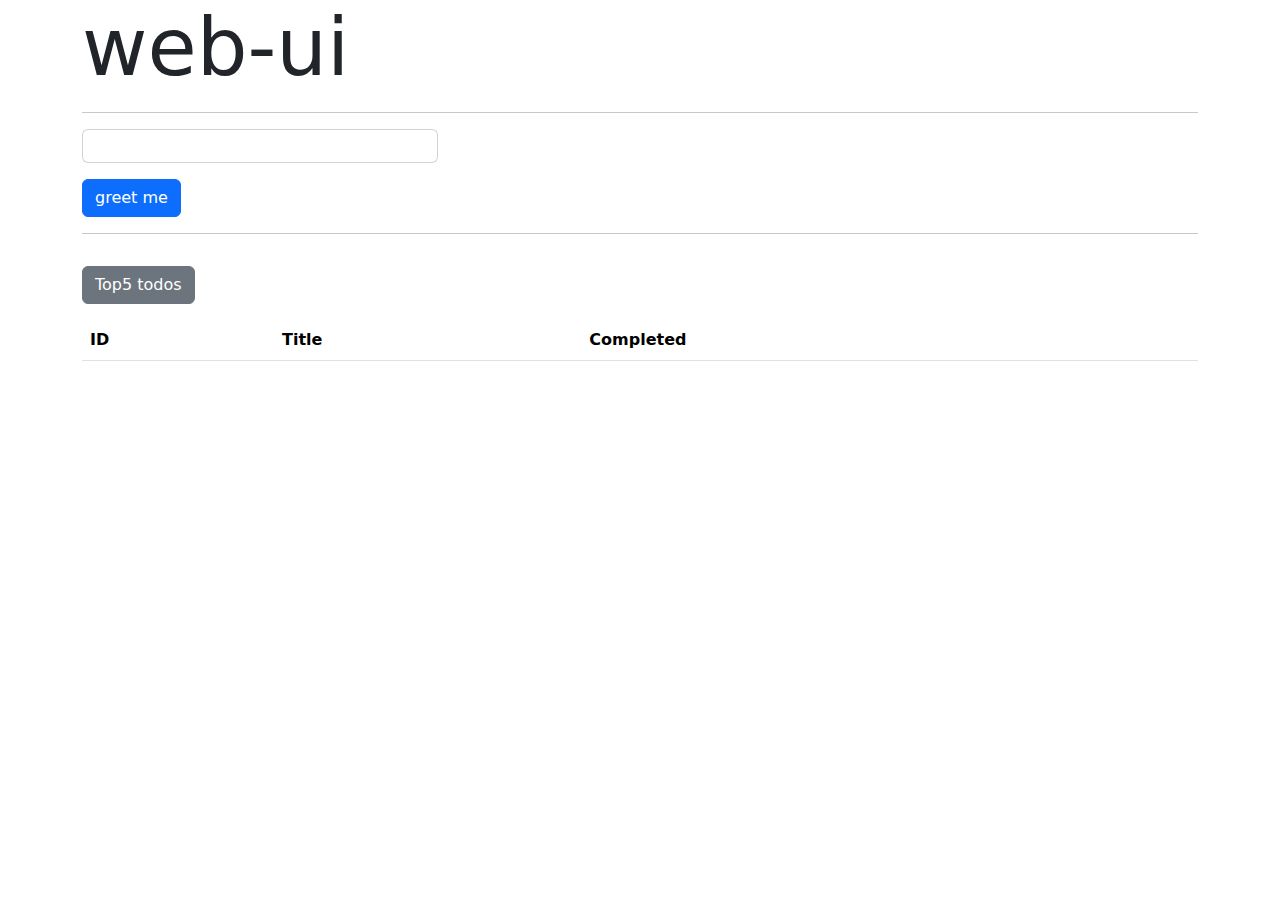
<file: web-ui/index.html>
<!DOCTYPE html>
<html lang="en">

<head>
    <meta charset="UTF-8">
    <meta name="viewport" content="width=device-width, initial-scale=1.0">
    <title>web-ui</title>
    <link rel="stylesheet" href="style.css">
    <link rel="stylesheet" href="	https://cdn.jsdelivr.net/npm/bootstrap@5.3.8/dist/css/bootstrap.min.css">
</head>

<body class="container">

    <h1 class="display-1">web-ui</h1>
    <hr />

    <div class="row">
        <div class="col-4">
            <div class="card">
                <div class="card-body">
                </div>
            </div>
            <button class="btn btn-primary mt-3">greet me</button>
        </div>
    </div>

    <hr />

    <button id="top5-todos-btn" class="btn btn-secondary mt-3">Top5 todos</button>
    <table class="table mt-3">
        <thead>
            <tr>
                <th>ID</th>
                <th>Title</th>
                <th>Completed</th>
            </tr>
        </thead>
        <tbody id="top5-todos-body">
        </tbody>
    </table>

    <script src="./index.js"></script>

</body>

</html>
</file>
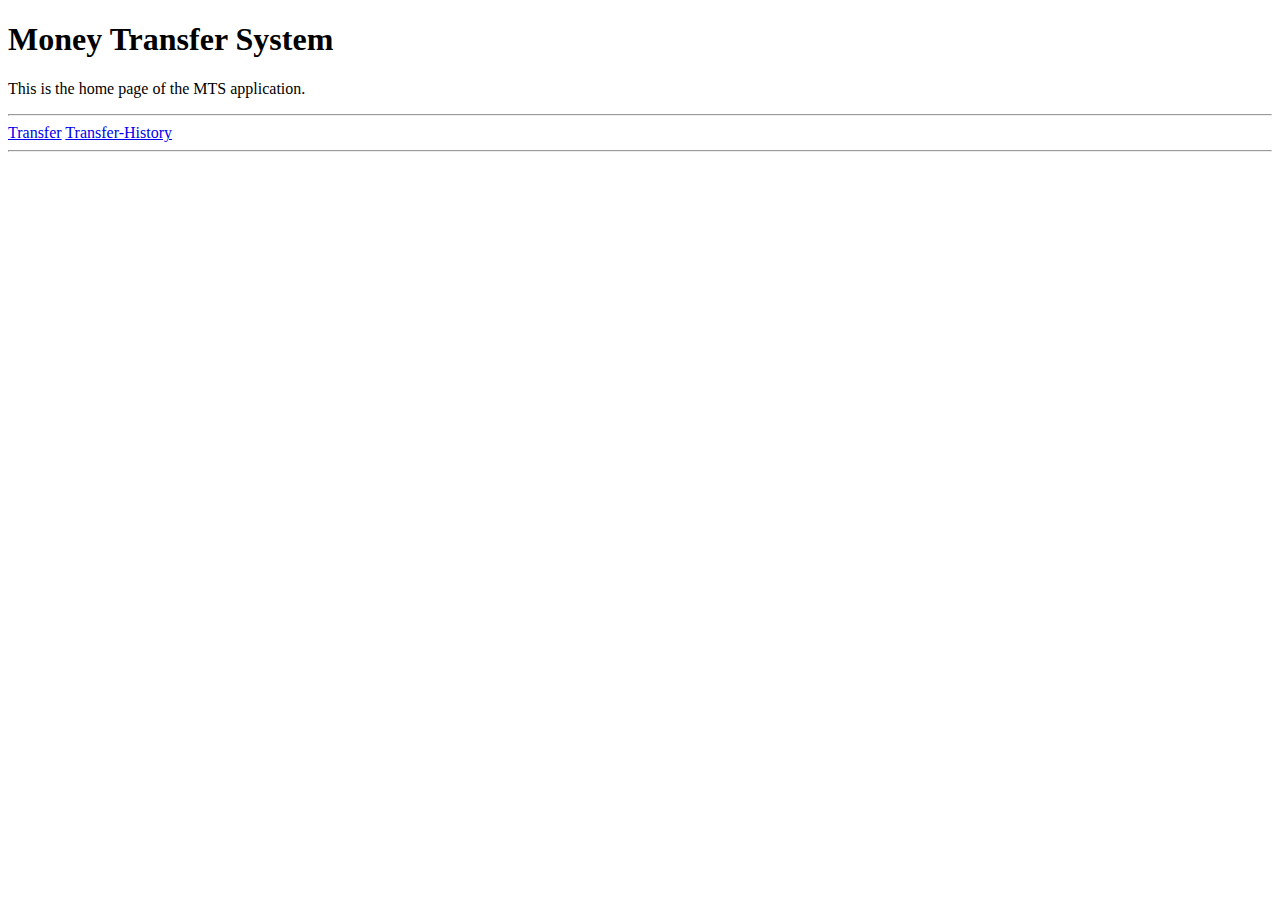
<file: play-with-spring/money-transfer-system-v4/target/classes/static/index.html>
<!doctype html>
<html lang="en">
<head>
    <meta charset="UTF-8">
    <meta name="viewport" content="width=device-width, initial-scale=1">
    <title>mts</title>
    <link href="https://cdn.jsdelivr.net/npm/bootstrap@5.3.8/dist/css/bootstrap.min.css" rel="stylesheet" integrity="sha384-sRIl4kxILFvY47J16cr9ZwB07vP4J8+LH7qKQnuqkuIAvNWLzeN8tE5YBujZqJLB" crossorigin="anonymous">
</head>
<body>

<div class="container">
    <h1 class="display-1">Money Transfer System</h1>
    <p>This is the home page of the MTS application.</p>
    <hr/>

    <nav class="nav">
        <a class="nav-link" href="/transfer">Transfer</a>
        <a class="nav-link" href="/transfer-history">Transfer-History</a>
    </nav>

    <hr/>

</div>

</body>
</html>
</file>
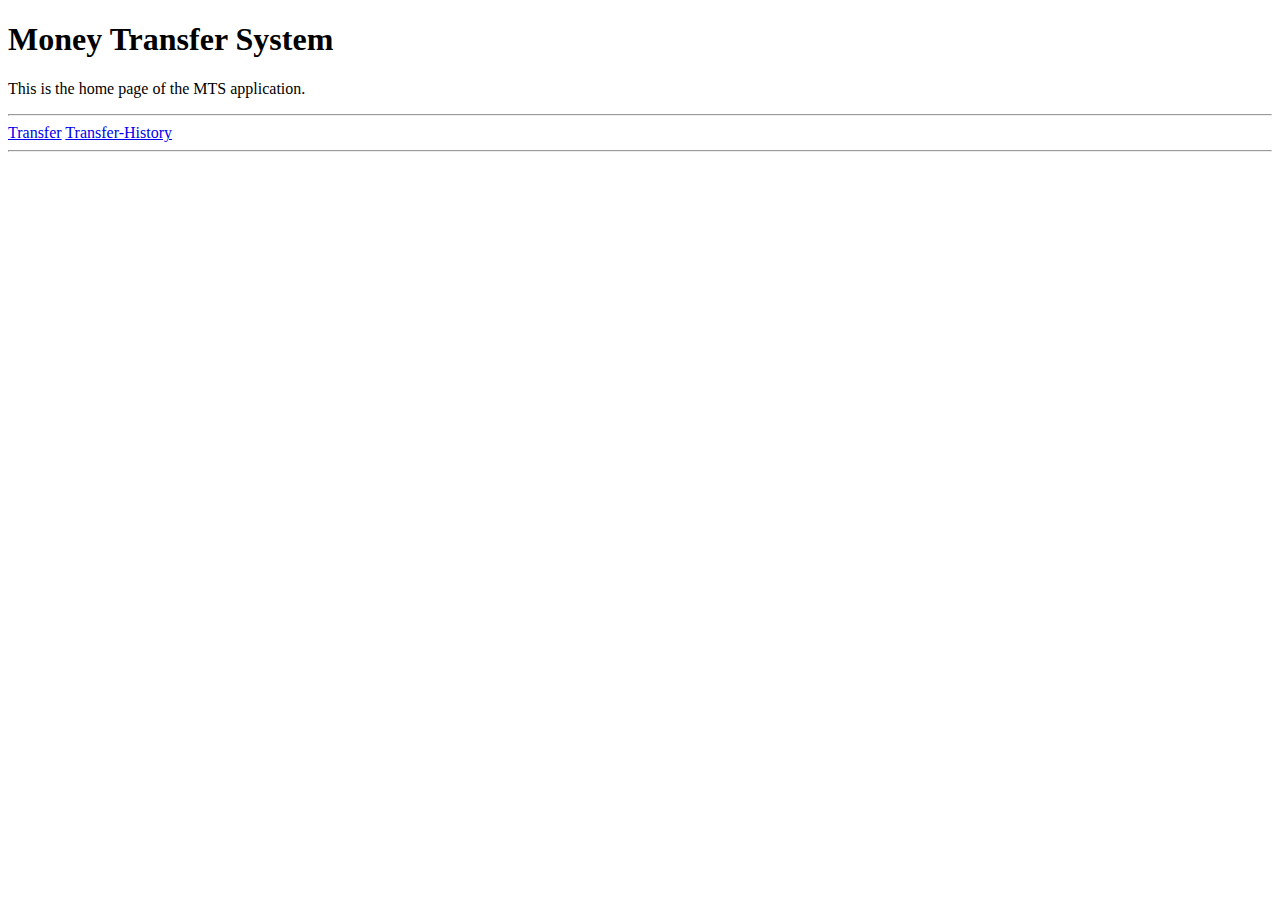
<file: play-with-spring/money-transfer-system-v4/src/main/resources/static/index.html>
<!doctype html>
<html lang="en">
<head>
    <meta charset="UTF-8">
    <meta name="viewport" content="width=device-width, initial-scale=1">
    <title>mts</title>
    <link href="https://cdn.jsdelivr.net/npm/bootstrap@5.3.8/dist/css/bootstrap.min.css" rel="stylesheet" integrity="sha384-sRIl4kxILFvY47J16cr9ZwB07vP4J8+LH7qKQnuqkuIAvNWLzeN8tE5YBujZqJLB" crossorigin="anonymous">
</head>
<body>

<div class="container">
    <h1 class="display-1">Money Transfer System</h1>
    <p>This is the home page of the MTS application.</p>
    <hr/>

    <nav class="nav">
        <a class="nav-link" href="/transfer">Transfer</a>
        <a class="nav-link" href="/transfer/history">Transfer-History</a>
    </nav>

    <hr/>

</div>

</body>
</html>
</file>
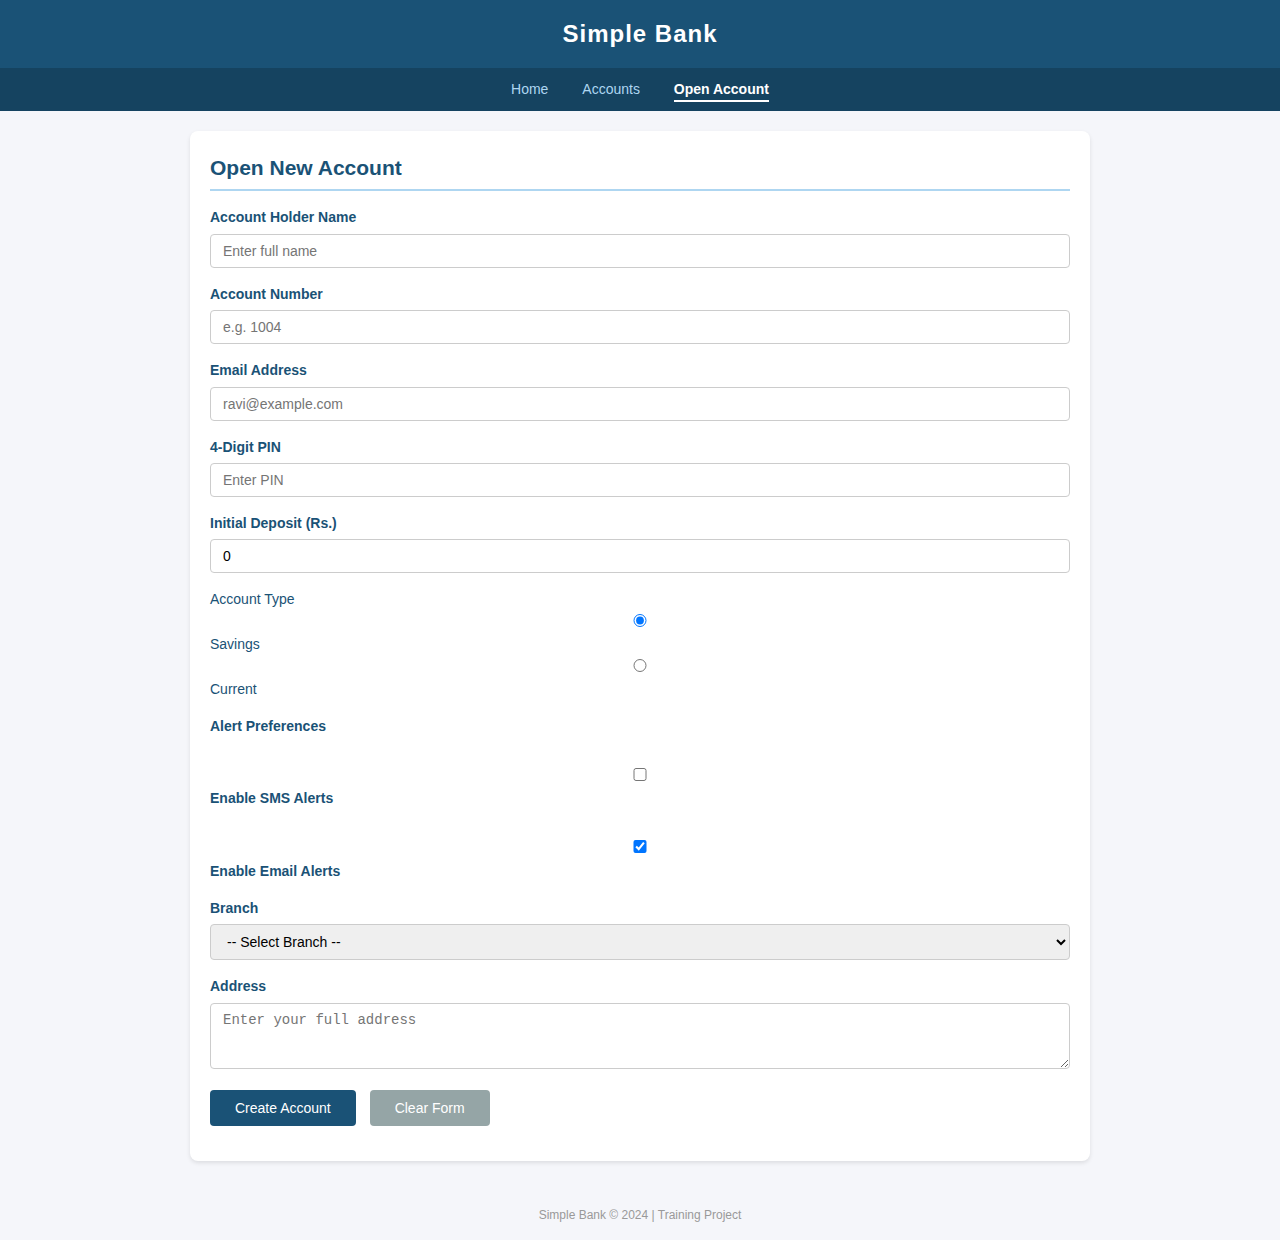
<file: projects/examples/day09-html-css/form-demo.html>
<!DOCTYPE html>
<html lang="en">
<head>
    <!--
        Day 9 - HTML Form Demo

        Demonstrates all common form input types:
        - text input (account holder name)
        - number input (account number, initial deposit)
        - email input (with built-in validation)
        - password input (PIN — characters are hidden)
        - radio buttons (account type — choose ONE)
        - checkboxes (alerts — choose MANY)
        - select dropdown (branch selection)
        - textarea (multi-line address input)
        - submit and reset buttons

        Key concepts:
        - <form> wraps all inputs
        - <label> improves accessibility (click label = focus input)
        - name attribute = field name sent to server
        - id attribute = unique identifier for label association
        - required = must be filled before submit
        - placeholder = hint text shown when empty
    -->
    <meta charset="UTF-8">
    <meta name="viewport" content="width=device-width, initial-scale=1.0">
    <title>Open Account — Simple Bank</title>
    <link rel="stylesheet" href="styles.css">
</head>
<body>

    <!-- =============================================
         HEADER
         ============================================= -->
    <div class="header">
        <h1>Simple Bank</h1>
    </div>

    <!-- =============================================
         NAVIGATION
         ============================================= -->
    <div class="nav">
        <a href="simple-page.html">Home</a>
        <a href="table-demo.html">Accounts</a>
        <a href="form-demo.html" class="nav-active">Open Account</a>
    </div>

    <!-- =============================================
         MAIN CONTENT
         ============================================= -->
    <div class="container">
        <h2>Open New Account</h2>

        <!--
            FORM BASICS:
            action = URL where form data is sent (our REST API endpoint)
            method = HTTP method (POST for creating data, GET for searching)

            Note: This form uses action/method for demonstration.
            In a real app with JavaScript (Day 11), we would remove these
            and use fetch() instead.
        -->
        <form action="/api/accounts" method="POST">

            <!-- =============================================
                 1. TEXT INPUT — for the account holder's name
                 type="text" accepts any text
                 required = must be filled before form submits
                 placeholder = hint text inside the empty field
                 ============================================= -->
            <div class="form-group">
                <label for="name">Account Holder Name</label>
                <input type="text" id="name" name="holderName"
                       placeholder="Enter full name" required>
            </div>

            <!-- =============================================
                 2. NUMBER INPUT — for the account number
                 type="number" only accepts numeric values
                 min/max = allowed range
                 ============================================= -->
            <div class="form-group">
                <label for="accNo">Account Number</label>
                <input type="number" id="accNo" name="accountNumber"
                       min="1000" max="9999" placeholder="e.g. 1004" required>
            </div>

            <!-- =============================================
                 3. EMAIL INPUT — with built-in format validation
                 The browser checks for a valid email format (has @)
                 ============================================= -->
            <div class="form-group">
                <label for="email">Email Address</label>
                <input type="email" id="email" name="email"
                       placeholder="ravi@example.com">
            </div>

            <!-- =============================================
                 4. PASSWORD INPUT — characters are hidden (dots)
                 maxlength limits how many characters can be typed
                 ============================================= -->
            <div class="form-group">
                <label for="pin">4-Digit PIN</label>
                <input type="password" id="pin" name="pin"
                       maxlength="4" placeholder="Enter PIN">
            </div>

            <!-- =============================================
                 5. NUMBER INPUT — for initial deposit amount
                 step="0.01" allows decimal values (paisa)
                 ============================================= -->
            <div class="form-group">
                <label for="balance">Initial Deposit (Rs.)</label>
                <input type="number" id="balance" name="balance"
                       min="0" step="0.01" value="0" required>
            </div>

            <!-- =============================================
                 6. RADIO BUTTONS — choose ONE option
                 All radio buttons with the same "name" form a group.
                 Only one can be selected at a time.
                 "checked" pre-selects the default option.
                 ============================================= -->
            <div class="form-group radio-group">
                <label>Account Type</label><br>
                <label>
                    <input type="radio" name="type" value="SAVINGS" checked> Savings
                </label>
                <label>
                    <input type="radio" name="type" value="CURRENT"> Current
                </label>
            </div>

            <!-- =============================================
                 7. CHECKBOXES — choose MANY options
                 Each checkbox is independent — any combination is valid.
                 "checked" pre-checks a checkbox.
                 ============================================= -->
            <div class="form-group">
                <label>Alert Preferences</label><br>
                <label>
                    <input type="checkbox" name="smsAlerts" value="true"> Enable SMS Alerts
                </label>
                <br>
                <label>
                    <input type="checkbox" name="emailAlerts" value="true" checked> Enable Email Alerts
                </label>
            </div>

            <!-- =============================================
                 8. SELECT DROPDOWN — choose ONE from a list
                 <option value=""> is a placeholder option
                 ============================================= -->
            <div class="form-group">
                <label for="branch">Branch</label>
                <select id="branch" name="branch">
                    <option value="">-- Select Branch --</option>
                    <option value="MG_ROAD">MG Road, Bangalore</option>
                    <option value="ANNA_NAGAR">Anna Nagar, Chennai</option>
                    <option value="BANDRA">Bandra, Mumbai</option>
                    <option value="CONNAUGHT">Connaught Place, Delhi</option>
                </select>
            </div>

            <!-- =============================================
                 9. TEXTAREA — multi-line text input
                 rows = visible height (number of text lines)
                 cols = visible width (approximate character width)
                 ============================================= -->
            <div class="form-group">
                <label for="address">Address</label>
                <textarea id="address" name="address" rows="3"
                          placeholder="Enter your full address"></textarea>
            </div>

            <!-- =============================================
                 10. BUTTONS
                 type="submit" — sends the form data
                 type="reset"  — clears all fields to their defaults
                 ============================================= -->
            <div class="form-group">
                <button type="submit" class="btn btn-primary">Create Account</button>
                <button type="reset" class="btn btn-secondary">Clear Form</button>
            </div>

        </form>
    </div>

    <!-- =============================================
         FOOTER
         ============================================= -->
    <div class="footer">
        Simple Bank &copy; 2024 | Training Project
    </div>

</body>
</html>
</file>
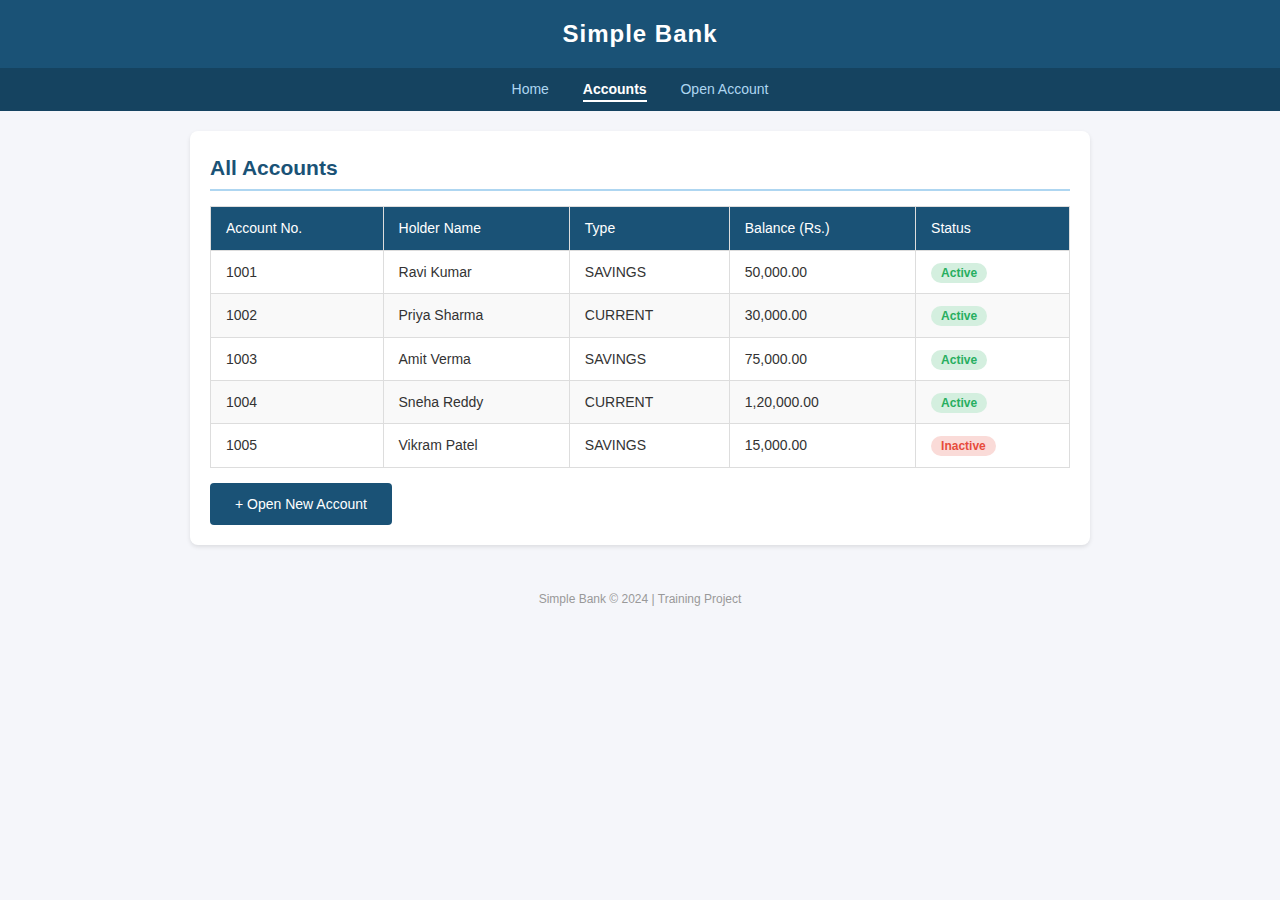
<file: projects/examples/day09-html-css/table-demo.html>
<!DOCTYPE html>
<html lang="en">
<head>
    <!--
        Day 9 - HTML Table Demo

        Demonstrates:
        - Table structure: <table>, <thead>, <tbody>, <tr>, <th>, <td>
        - thead = header section (column titles)
        - tbody = body section (data rows)
        - tr = table row
        - th = header cell (bold, centered by default)
        - td = data cell (regular content)
        - CSS styling: border-collapse, zebra stripes, hover effects
        - 5 sample rows of banking data

        Tables are perfect for displaying structured data like account lists.
    -->
    <meta charset="UTF-8">
    <meta name="viewport" content="width=device-width, initial-scale=1.0">
    <title>Accounts — Simple Bank</title>
    <link rel="stylesheet" href="styles.css">
</head>
<body>

    <!-- =============================================
         HEADER
         ============================================= -->
    <div class="header">
        <h1>Simple Bank</h1>
    </div>

    <!-- =============================================
         NAVIGATION
         ============================================= -->
    <div class="nav">
        <a href="simple-page.html">Home</a>
        <a href="table-demo.html" class="nav-active">Accounts</a>
        <a href="form-demo.html">Open Account</a>
    </div>

    <!-- =============================================
         MAIN CONTENT
         ============================================= -->
    <div class="container">
        <h2>All Accounts</h2>

        <!--
            TABLE STRUCTURE:
            <table>
            ├── <thead>         — header section
            │   └── <tr>        — table row (for column titles)
            │       ├── <th>    — header cell (bold, centered by default)
            │       └── <th>
            ├── <tbody>         — body section
            │   └── <tr>        — table row (for data)
            │       ├── <td>    — data cell
            │       └── <td>
            └── </table>

            CSS handles:
            - border-collapse: collapse  (removes double borders)
            - zebra stripes via nth-child(even)
            - hover effect on rows
            - colored header row
        -->
        <table>
            <thead>
                <tr>
                    <th>Account No.</th>
                    <th>Holder Name</th>
                    <th>Type</th>
                    <th>Balance (Rs.)</th>
                    <th>Status</th>
                </tr>
            </thead>
            <tbody>
                <!-- Row 1 -->
                <tr>
                    <td>1001</td>
                    <td>Ravi Kumar</td>
                    <td>SAVINGS</td>
                    <td>50,000.00</td>
                    <td><span class="badge badge-active">Active</span></td>
                </tr>
                <!-- Row 2 -->
                <tr>
                    <td>1002</td>
                    <td>Priya Sharma</td>
                    <td>CURRENT</td>
                    <td>30,000.00</td>
                    <td><span class="badge badge-active">Active</span></td>
                </tr>
                <!-- Row 3 -->
                <tr>
                    <td>1003</td>
                    <td>Amit Verma</td>
                    <td>SAVINGS</td>
                    <td>75,000.00</td>
                    <td><span class="badge badge-active">Active</span></td>
                </tr>
                <!-- Row 4 -->
                <tr>
                    <td>1004</td>
                    <td>Sneha Reddy</td>
                    <td>CURRENT</td>
                    <td>1,20,000.00</td>
                    <td><span class="badge badge-active">Active</span></td>
                </tr>
                <!-- Row 5 -->
                <tr>
                    <td>1005</td>
                    <td>Vikram Patel</td>
                    <td>SAVINGS</td>
                    <td>15,000.00</td>
                    <td><span class="badge badge-inactive">Inactive</span></td>
                </tr>
            </tbody>
        </table>

        <!-- Link styled as a button -->
        <p style="margin-top: 15px;">
            <a href="form-demo.html" class="btn btn-primary">+ Open New Account</a>
        </p>
    </div>

    <!-- =============================================
         FOOTER
         ============================================= -->
    <div class="footer">
        Simple Bank &copy; 2024 | Training Project
    </div>

</body>
</html>
</file>
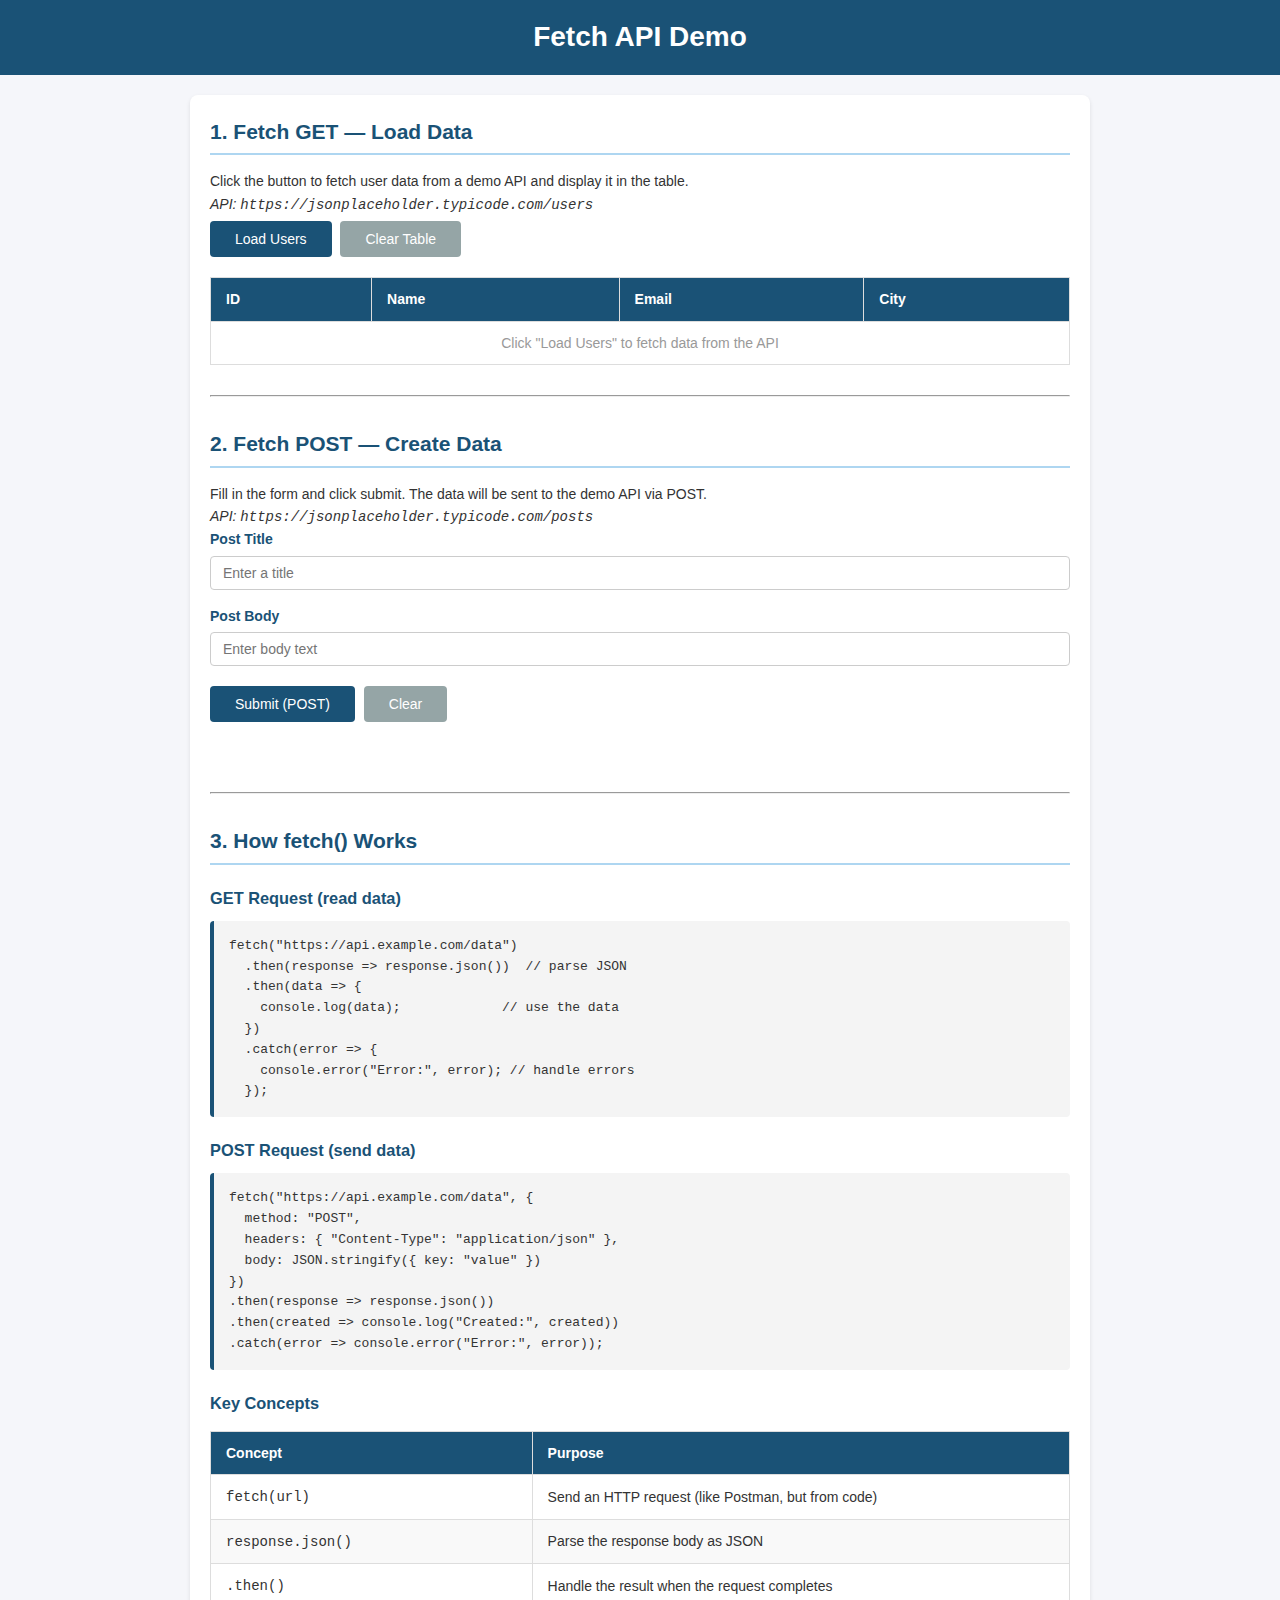
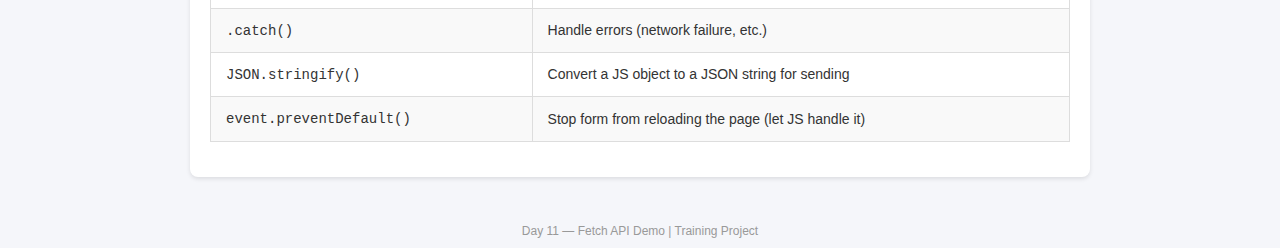
<file: projects/examples/day11-javascript-sql/fetch-demo.html>
<!DOCTYPE html>
<html lang="en">
<head>
    <!--
        Day 11 - Fetch API Demo (HTML Page)

        Demonstrates:
        - Button that triggers a fetch() GET request to a demo API
        - Displaying fetched JSON data in the page (DOM manipulation)
        - Loading live data into an HTML table
        - Form submission using fetch() POST (preventDefault pattern)
        - Error handling and user feedback messages

        How to test:
        1. Open this file in a browser
        2. Click "Load Accounts" to fetch data from the demo API
        3. The table will populate with JSON data

        Note: This demo uses JSONPlaceholder (https://jsonplaceholder.typicode.com)
        as a free, public API for testing. In a real banking app, this would
        point to your Spring Boot REST API at http://localhost:8080/api/accounts.
    -->
    <meta charset="UTF-8">
    <meta name="viewport" content="width=device-width, initial-scale=1.0">
    <title>Fetch API Demo — Day 11</title>
    <style>
        /* Minimal styling for the demo page */
        * { margin: 0; padding: 0; box-sizing: border-box; }

        body {
            font-family: 'Segoe UI', Tahoma, Geneva, Verdana, sans-serif;
            font-size: 14px;
            color: #333;
            line-height: 1.6;
            background-color: #f5f6fa;
        }

        .header {
            background-color: #1a5276;
            color: white;
            padding: 15px 30px;
            text-align: center;
        }

        .container {
            max-width: 900px;
            margin: 20px auto;
            padding: 20px;
            background: white;
            border-radius: 8px;
            box-shadow: 0 2px 4px rgba(0,0,0,0.1);
        }

        h2 {
            color: #1a5276;
            margin-bottom: 15px;
            border-bottom: 2px solid #aed6f1;
            padding-bottom: 5px;
        }

        h3 { color: #1a5276; margin: 20px 0 10px; }

        table {
            width: 100%;
            border-collapse: collapse;
            margin: 15px 0;
        }

        th, td {
            padding: 10px 15px;
            text-align: left;
            border: 1px solid #ddd;
        }

        th { background-color: #1a5276; color: white; }
        tbody tr:nth-child(even) { background-color: #f9f9f9; }
        tbody tr:hover { background-color: #eaf2f8; }

        .btn {
            padding: 10px 25px;
            border: none;
            border-radius: 4px;
            cursor: pointer;
            font-size: 14px;
            margin: 5px 5px 5px 0;
            color: white;
        }

        .btn-primary { background-color: #1a5276; }
        .btn-primary:hover { background-color: #154360; }
        .btn-secondary { background-color: #95a5a6; }
        .btn-secondary:hover { background-color: #7f8c8d; }

        .form-group {
            margin-bottom: 15px;
        }

        .form-group label {
            display: block;
            margin-bottom: 5px;
            font-weight: bold;
            color: #1a5276;
        }

        .form-group input {
            width: 100%;
            padding: 8px 12px;
            border: 1px solid #ccc;
            border-radius: 4px;
            font-size: 14px;
        }

        .form-group input:focus {
            border-color: #1a5276;
            outline: none;
            box-shadow: 0 0 4px rgba(26, 82, 118, 0.3);
        }

        #message {
            margin-top: 15px;
            padding: 10px;
            border-radius: 4px;
            font-weight: bold;
        }

        .message-success { background-color: #d4efdf; color: #27ae60; }
        .message-error { background-color: #fadbd8; color: #e74c3c; }

        .code-block {
            background-color: #f4f4f4;
            padding: 15px;
            border-radius: 4px;
            font-family: 'Courier New', monospace;
            font-size: 13px;
            overflow-x: auto;
            margin: 10px 0;
            border-left: 4px solid #1a5276;
        }

        .footer {
            text-align: center;
            padding: 15px;
            color: #999;
            font-size: 12px;
            margin-top: 30px;
        }
    </style>
</head>
<body>

    <!-- =============================================
         HEADER
         ============================================= -->
    <div class="header">
        <h1>Fetch API Demo</h1>
    </div>

    <!-- =============================================
         MAIN CONTENT
         ============================================= -->
    <div class="container">

        <!-- =============================================
             SECTION 1: FETCH GET — Load data from API
             ============================================= -->
        <h2>1. Fetch GET — Load Data</h2>
        <p>Click the button to fetch user data from a demo API and display it in the table.</p>
        <p><em>API: <code>https://jsonplaceholder.typicode.com/users</code></em></p>

        <button id="loadBtn" class="btn btn-primary">Load Users</button>
        <button id="clearBtn" class="btn btn-secondary">Clear Table</button>

        <!-- Table with empty tbody — JavaScript will populate it -->
        <table>
            <thead>
                <tr>
                    <th>ID</th>
                    <th>Name</th>
                    <th>Email</th>
                    <th>City</th>
                </tr>
            </thead>
            <tbody id="usersBody">
                <!-- Rows will be populated by JavaScript -->
                <tr>
                    <td colspan="4" style="text-align: center; color: #999;">
                        Click "Load Users" to fetch data from the API
                    </td>
                </tr>
            </tbody>
        </table>

        <hr style="margin: 30px 0;">

        <!-- =============================================
             SECTION 2: FETCH POST — Send data to API
             ============================================= -->
        <h2>2. Fetch POST — Create Data</h2>
        <p>Fill in the form and click submit. The data will be sent to the demo API via POST.</p>
        <p><em>API: <code>https://jsonplaceholder.typicode.com/posts</code></em></p>

        <form id="createForm">
            <div class="form-group">
                <label for="title">Post Title</label>
                <input type="text" id="title" name="title"
                       placeholder="Enter a title" required>
            </div>

            <div class="form-group">
                <label for="body">Post Body</label>
                <input type="text" id="body" name="body"
                       placeholder="Enter body text" required>
            </div>

            <button type="submit" class="btn btn-primary">Submit (POST)</button>
            <button type="reset" class="btn btn-secondary">Clear</button>
        </form>

        <!-- Message area — JavaScript will update this -->
        <div id="message"></div>

        <hr style="margin: 30px 0;">

        <!-- =============================================
             SECTION 3: HOW IT WORKS — Code explanation
             ============================================= -->
        <h2>3. How fetch() Works</h2>

        <h3>GET Request (read data)</h3>
        <div class="code-block">
            fetch("https://api.example.com/data")<br>
            &nbsp;&nbsp;.then(response =&gt; response.json())&nbsp;&nbsp;// parse JSON<br>
            &nbsp;&nbsp;.then(data =&gt; {<br>
            &nbsp;&nbsp;&nbsp;&nbsp;console.log(data);&nbsp;&nbsp;&nbsp;&nbsp;&nbsp;&nbsp;&nbsp;&nbsp;&nbsp;&nbsp;&nbsp;&nbsp;&nbsp;// use the data<br>
            &nbsp;&nbsp;})<br>
            &nbsp;&nbsp;.catch(error =&gt; {<br>
            &nbsp;&nbsp;&nbsp;&nbsp;console.error("Error:", error);&nbsp;// handle errors<br>
            &nbsp;&nbsp;});
        </div>

        <h3>POST Request (send data)</h3>
        <div class="code-block">
            fetch("https://api.example.com/data", {<br>
            &nbsp;&nbsp;method: "POST",<br>
            &nbsp;&nbsp;headers: { "Content-Type": "application/json" },<br>
            &nbsp;&nbsp;body: JSON.stringify({ key: "value" })<br>
            })<br>
            .then(response =&gt; response.json())<br>
            .then(created =&gt; console.log("Created:", created))<br>
            .catch(error =&gt; console.error("Error:", error));
        </div>

        <h3>Key Concepts</h3>
        <table>
            <thead>
                <tr>
                    <th>Concept</th>
                    <th>Purpose</th>
                </tr>
            </thead>
            <tbody>
                <tr>
                    <td><code>fetch(url)</code></td>
                    <td>Send an HTTP request (like Postman, but from code)</td>
                </tr>
                <tr>
                    <td><code>response.json()</code></td>
                    <td>Parse the response body as JSON</td>
                </tr>
                <tr>
                    <td><code>.then()</code></td>
                    <td>Handle the result when the request completes</td>
                </tr>
                <tr>
                    <td><code>.catch()</code></td>
                    <td>Handle errors (network failure, etc.)</td>
                </tr>
                <tr>
                    <td><code>JSON.stringify()</code></td>
                    <td>Convert a JS object to a JSON string for sending</td>
                </tr>
                <tr>
                    <td><code>event.preventDefault()</code></td>
                    <td>Stop form from reloading the page (let JS handle it)</td>
                </tr>
            </tbody>
        </table>

    </div>

    <!-- =============================================
         FOOTER
         ============================================= -->
    <div class="footer">
        Day 11 — Fetch API Demo | Training Project
    </div>

    <!-- =============================================
         JAVASCRIPT — loaded at the end of body
         External file is best practice.
         ============================================= -->
    <script src="fetch-demo.js"></script>

</body>
</html>
</file>
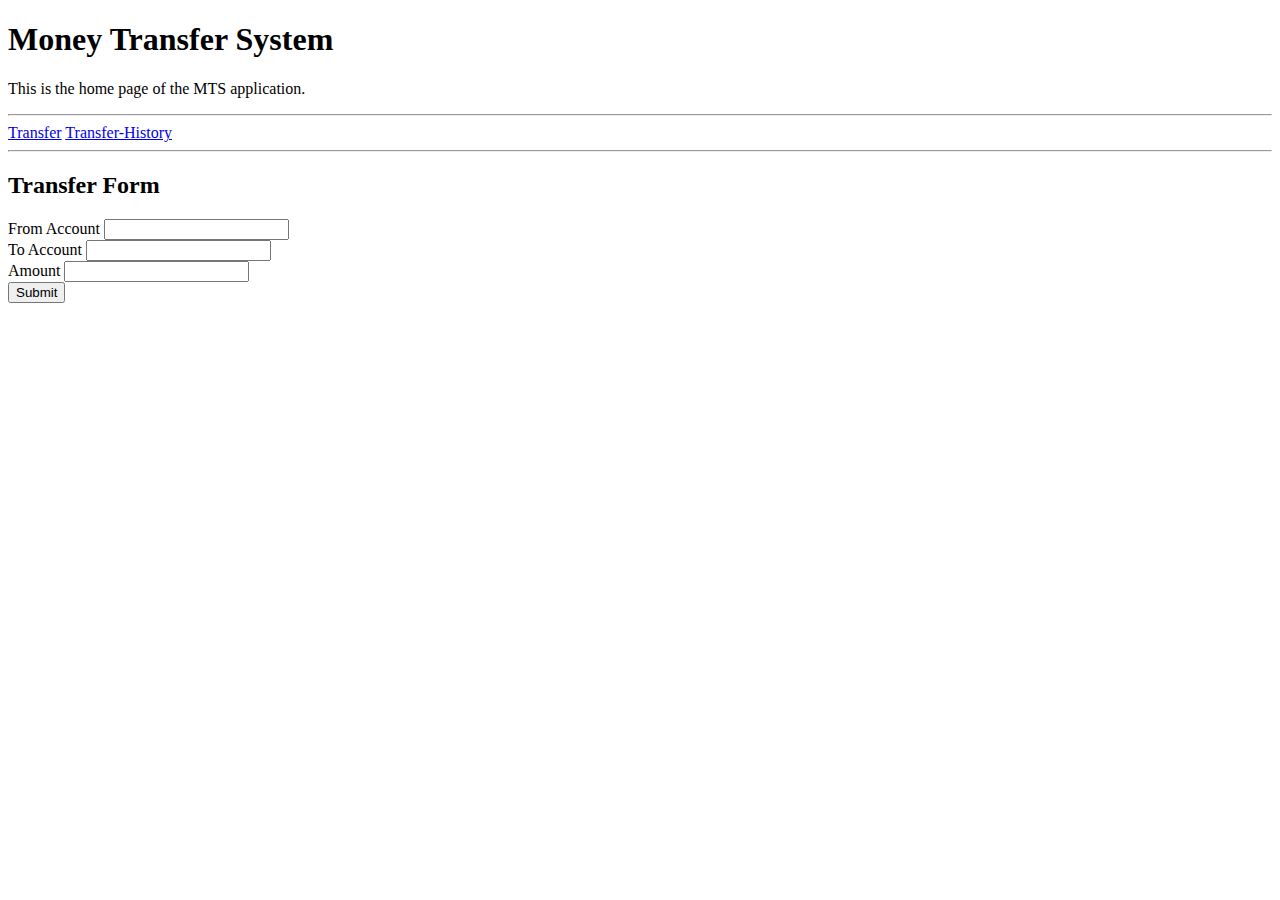
<file: play-with-spring/money-transfer-system-v4/target/classes/static/transfer-form.html>
<!doctype html>
<html lang="en">
<head>
    <meta charset="UTF-8">
    <meta name="viewport" content="width=device-width, initial-scale=1">
    <title>mts</title>
    <link href="https://cdn.jsdelivr.net/npm/bootstrap@5.3.8/dist/css/bootstrap.min.css" rel="stylesheet" integrity="sha384-sRIl4kxILFvY47J16cr9ZwB07vP4J8+LH7qKQnuqkuIAvNWLzeN8tE5YBujZqJLB" crossorigin="anonymous">
</head>
<body>

<div class="container">
    <h1 class="display-1">Money Transfer System</h1>
    <p>This is the home page of the MTS application.</p>
    <hr/>

    <nav class="nav">
        <a class="nav-link" href="/transfer">Transfer</a>
        <a class="nav-link" href="/transfer-history">Transfer-History</a>
    </nav>

    <hr/>

    <div class="row">
        <div class="col-6">
            <h2 class="display-2">Transfer Form</h2>
            <form action="/transfer" method="post">
                <div class="mb-3">
                    <label for="fromAccount" class="form-label">From Account</label>
                    <input type="text" class="form-control" id="fromAccount" name="fromAccount" required>
                </div>
                <div class="mb-3">
                    <label for="toAccount" class="form-label">To Account</label>
                    <input type="text" class="form-control" id="toAccount" name="toAccount" required>
                </div>
                <div class="mb-3">
                    <label for="amount" class="form-label">Amount</label>
                    <input type="number" step="0.01" class="form-control" id="amount" name="amount" required>
                </div>
                <button type="submit" class="btn btn-primary">Submit</button>
            </form>
        </div>
    </div>

</div>

</body>
</html>
</file>
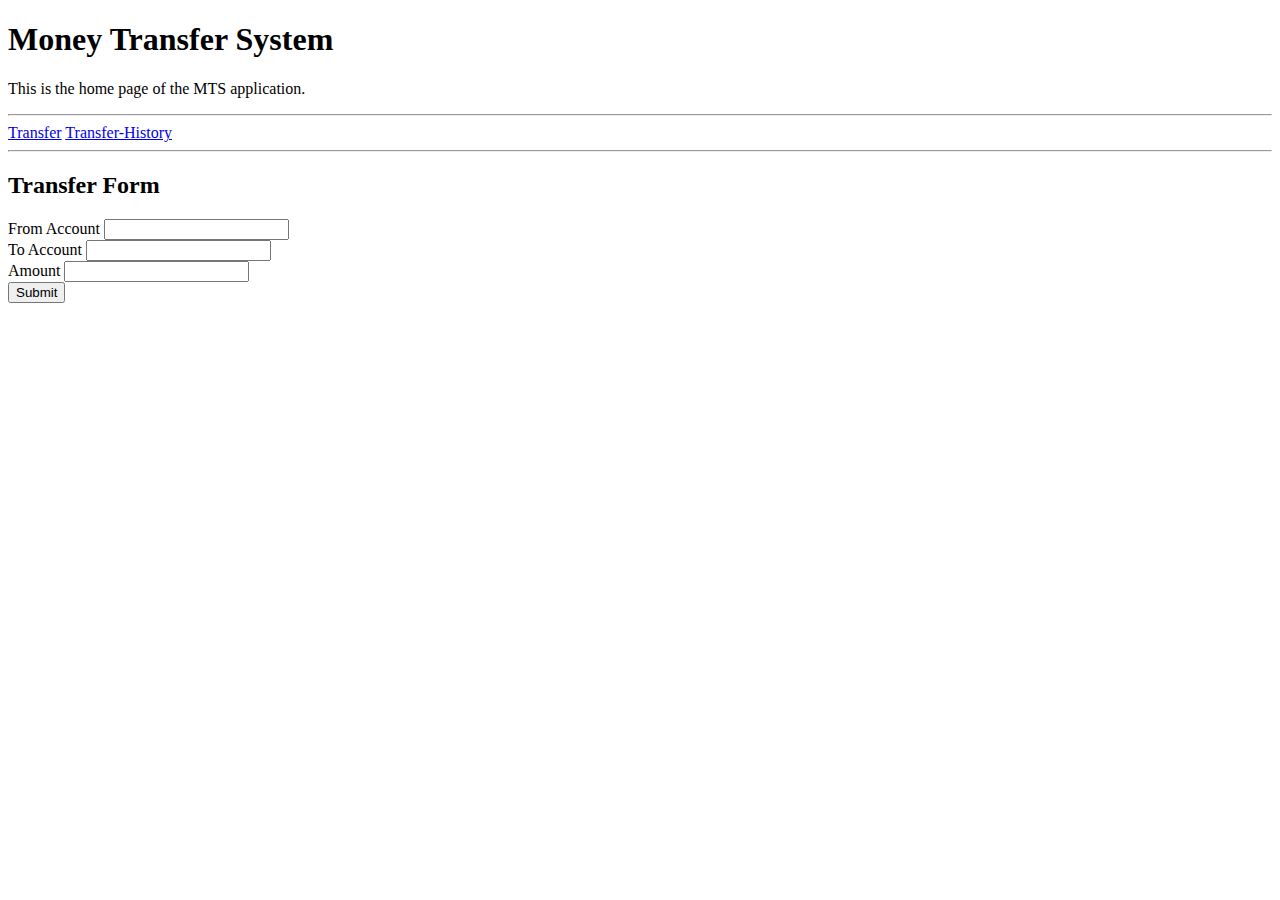
<file: play-with-spring/money-transfer-system-v4/target/classes/templates/transfer-form.html>
<!doctype html>
<html lang="en">
<head>
    <meta charset="UTF-8">
    <meta name="viewport" content="width=device-width, initial-scale=1">
    <title>mts</title>
    <link href="https://cdn.jsdelivr.net/npm/bootstrap@5.3.8/dist/css/bootstrap.min.css" rel="stylesheet" integrity="sha384-sRIl4kxILFvY47J16cr9ZwB07vP4J8+LH7qKQnuqkuIAvNWLzeN8tE5YBujZqJLB" crossorigin="anonymous">
</head>
<body>

<div class="container">
    <h1 class="display-1">Money Transfer System</h1>
    <p>This is the home page of the MTS application.</p>
    <hr/>

    <nav class="nav">
        <a class="nav-link" href="/transfer">Transfer</a>
        <a class="nav-link" href="/transfer/history">Transfer-History</a>
    </nav>

    <hr/>

    <div class="row">
        <div class="col-6">
            <h2 class="display-2">Transfer Form</h2>
            <form action="/transfer" method="post">
                <div class="mb-3">
                    <label for="fromAccount" class="form-label">From Account</label>
                    <input type="text" class="form-control" id="fromAccount" name="fromAccount" required>
                </div>
                <div class="mb-3">
                    <label for="toAccount" class="form-label">To Account</label>
                    <input type="text" class="form-control" id="toAccount" name="toAccount" required>
                </div>
                <div class="mb-3">
                    <label for="amount" class="form-label">Amount</label>
                    <input type="number" step="0.01" class="form-control" id="amount" name="amount" required>
                </div>
                <button type="submit" class="btn btn-primary">Submit</button>
            </form>
        </div>
    </div>

</div>

</body>
</html>
</file>
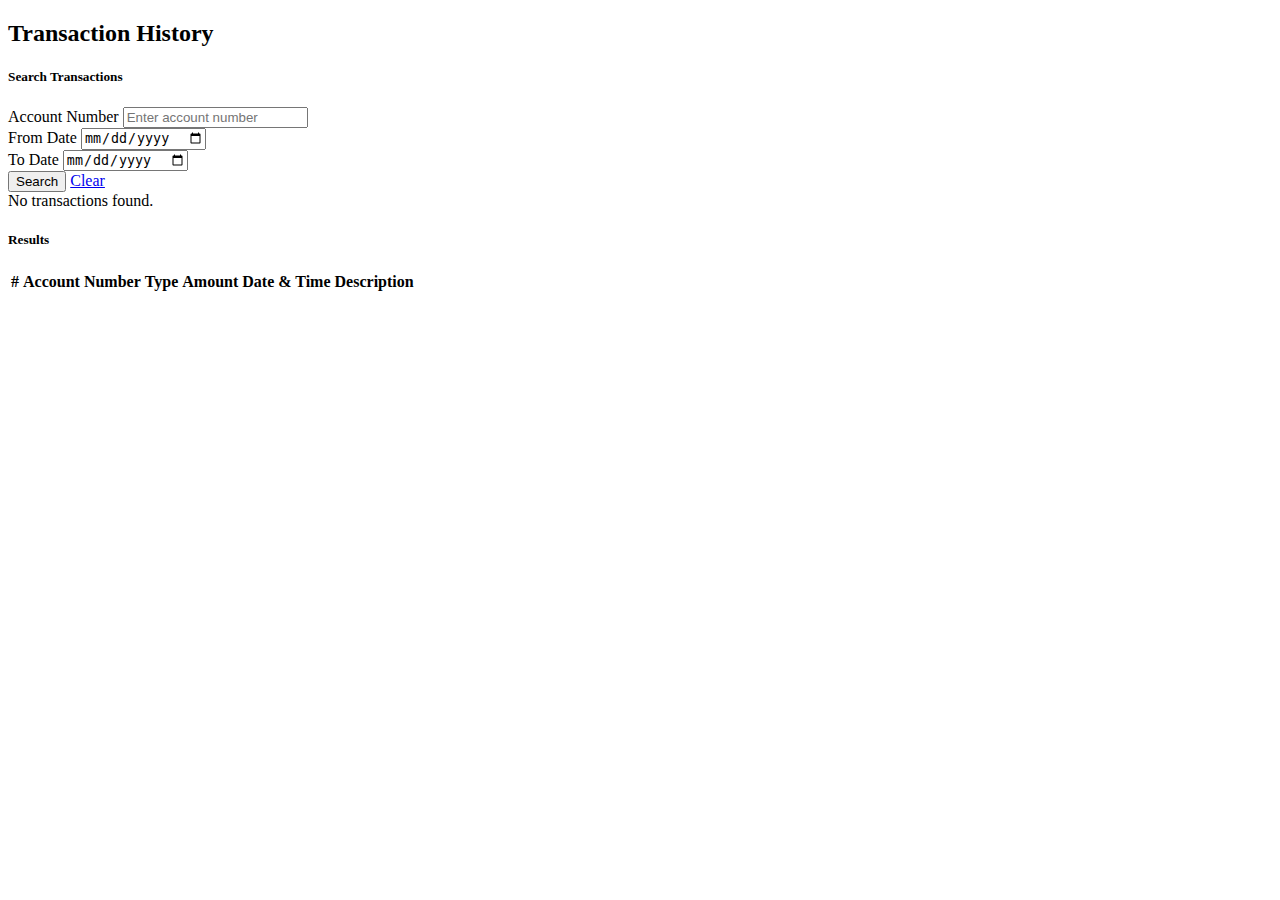
<file: play-with-spring/money-transfer-system-v4/target/classes/templates/transfer-history.html>
<!doctype html>
<html lang="en" xmlns:th="http://www.thymeleaf.org">
<head th:replace="~{fragments/layout :: head('Transaction History')}"></head>
<body>
<nav th:replace="~{fragments/layout :: navbar('history')}"></nav>

<div class="container">
    <h2 class="mb-4">Transaction History</h2>

    <!-- Filter Form -->
    <div class="card shadow-sm mb-4">
        <div class="card-header bg-light">
            <h5 class="mb-0">Search Transactions</h5>
        </div>
        <div class="card-body">
            <form action="/transfer/history" method="get" class="row g-3 align-items-end">
                <div class="col-md-4">
                    <label for="accountNumber" class="form-label">Account Number</label>
                    <input type="text" class="form-control" id="accountNumber" name="accountNumber"
                           th:value="${accountNumber}" placeholder="Enter account number">
                </div>
                <div class="col-md-3">
                    <label for="fromDate" class="form-label">From Date</label>
                    <input type="date" class="form-control" id="fromDate" name="fromDate"
                           th:value="${fromDate}">
                </div>
                <div class="col-md-3">
                    <label for="toDate" class="form-label">To Date</label>
                    <input type="date" class="form-control" id="toDate" name="toDate"
                           th:value="${toDate}">
                </div>
                <div class="col-md-2 d-flex gap-2">
                    <button type="submit" class="btn btn-primary">Search</button>
                    <a href="/transfer/history" class="btn btn-outline-secondary">Clear</a>
                </div>
            </form>
        </div>
    </div>

    <!-- Results -->
    <div class="alert alert-info" th:if="${#lists.isEmpty(transactions)}">
        No transactions found.
    </div>

    <div class="card shadow-sm" th:if="${!#lists.isEmpty(transactions)}">
        <div class="card-header bg-light d-flex justify-content-between align-items-center">
            <h5 class="mb-0">Results</h5>
            <span class="badge bg-secondary" th:text="${#lists.size(transactions)} + ' transactions'"></span>
        </div>
        <div class="card-body p-0">
            <div class="table-responsive">
                <table class="table table-striped table-hover mb-0">
                    <thead class="table-dark">
                    <tr>
                        <th scope="col">#</th>
                        <th scope="col">Account Number</th>
                        <th scope="col">Type</th>
                        <th scope="col">Amount</th>
                        <th scope="col">Date &amp; Time</th>
                        <th scope="col">Description</th>
                    </tr>
                    </thead>
                    <tbody>
                    <tr th:each="transaction : ${transactions}">
                        <td th:text="${transaction.id}"></td>
                        <td th:text="${transaction.account.accountNumber}"></td>
                        <td>
                            <span class="badge"
                                  th:classappend="${transaction.type.name() == 'CREDIT'} ? 'bg-success' : 'bg-danger'"
                                  th:text="${transaction.type}"></span>
                        </td>
                        <td th:text="'&#8377; ' + ${#numbers.formatDecimal(transaction.amount, 1, 2)}"></td>
                        <td th:text="${#temporals.format(transaction.transactionDate, 'dd-MMM-yyyy hh:mm a')}"></td>
                        <td th:text="${transaction.description}"></td>
                    </tr>
                    </tbody>
                </table>
            </div>
        </div>
    </div>
</div>

<footer th:replace="~{fragments/layout :: footer}"></footer>
</body>
</html>
</file>
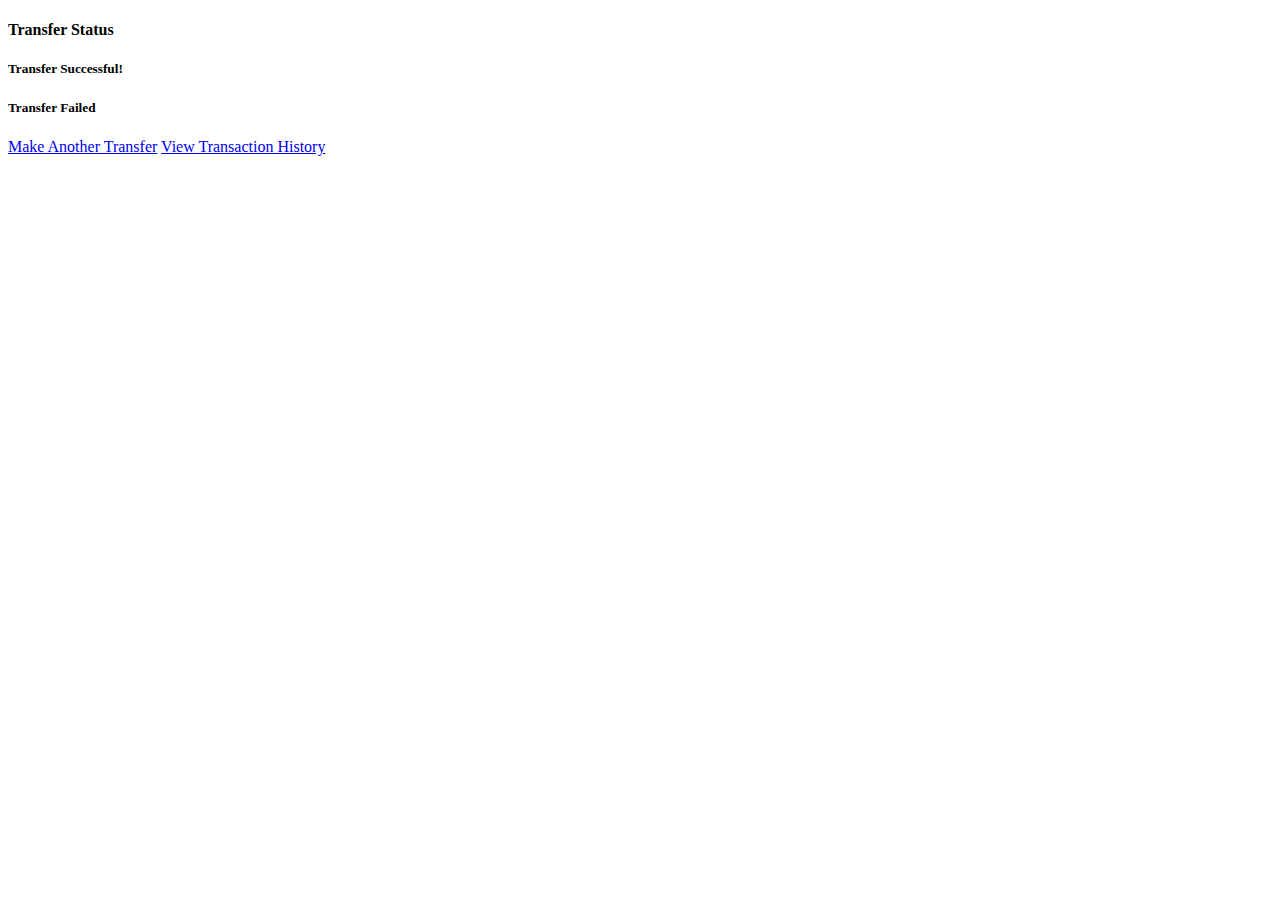
<file: play-with-spring/money-transfer-system-v4/target/classes/templates/transfer-status.html>
<!doctype html>
<html lang="en" xmlns:th="http://www.thymeleaf.org">
<head th:replace="~{fragments/layout :: head('Transfer Status')}"></head>
<body>
<nav th:replace="~{fragments/layout :: navbar('transfer')}"></nav>

<div class="container">
    <div class="row justify-content-center">
        <div class="col-md-6">
            <div class="card shadow-sm">
                <div class="card-header"
                     th:classappend="${response.status == 'success'} ? 'bg-success text-white' : 'bg-danger text-white'">
                    <h4 class="mb-0">Transfer Status</h4>
                </div>
                <div class="card-body">
                    <div class="alert alert-success" th:if="${response.status == 'success'}">
                        <h5 class="alert-heading">Transfer Successful!</h5>
                        <p th:text="${response.message}"></p>
                    </div>
                    <div class="alert alert-danger" th:if="${response.status == 'failure'}">
                        <h5 class="alert-heading">Transfer Failed</h5>
                        <p th:text="${response.message}"></p>
                    </div>
                    <div class="d-flex gap-2">
                        <a href="/transfer" class="btn btn-primary">Make Another Transfer</a>
                        <a href="/transfer/history" class="btn btn-outline-secondary">View Transaction History</a>
                    </div>
                </div>
            </div>
        </div>
    </div>
</div>

<footer th:replace="~{fragments/layout :: footer}"></footer>
</body>
</html>
</file>
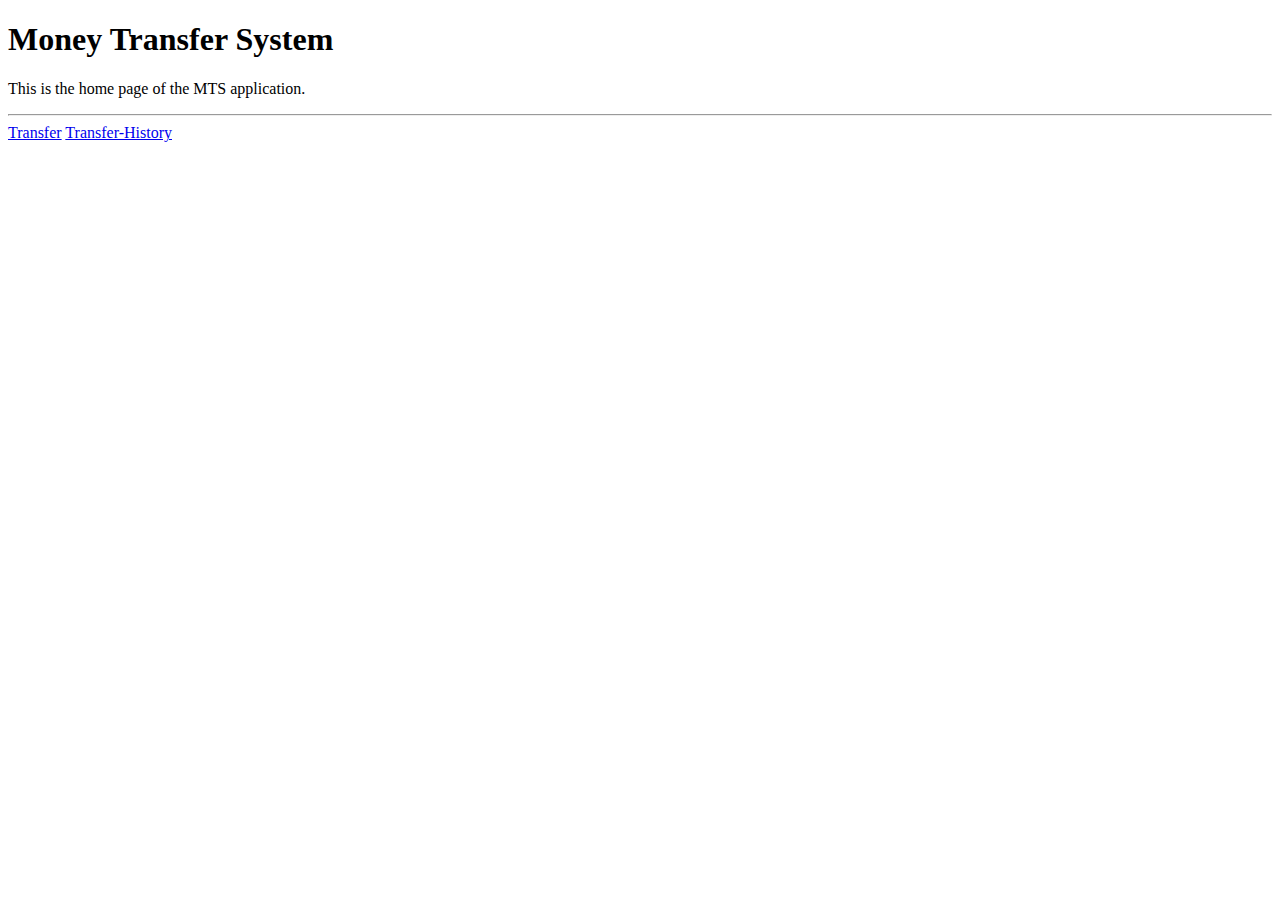
<file: play-with-spring/money-transfer-system-v4/src/main/resources/static/transfer-form.html>
<!doctype html>
<html lang="en">
<head>
    <meta charset="UTF-8">
    <meta name="viewport" content="width=device-width, initial-scale=1">
    <title>mts</title>
    <link href="https://cdn.jsdelivr.net/npm/bootstrap@5.3.8/dist/css/bootstrap.min.css" rel="stylesheet" integrity="sha384-sRIl4kxILFvY47J16cr9ZwB07vP4J8+LH7qKQnuqkuIAvNWLzeN8tE5YBujZqJLB" crossorigin="anonymous">
</head>
<body>

<div class="container">
    <h1 class="display-1">Money Transfer System</h1>
    <p>This is the home page of the MTS application.</p>
    <hr/>

    <nav class="nav">
        <a class="nav-link" href="/transfer">Transfer</a>
        <a class="nav-link" href="/transfer-history">Transfer-History</a>
    </nav>

</div>

</body>
</html>
</file>
<file: web-ui/style.css>
.heading {
    color: #2c3e50;
    font-family: 'Arial', sans-serif;
    text-align: center;
    margin-top: 50px;
}
</file>
<file: projects/examples/day09-html-css/styles.css>
/*
 * Day 9 - CSS Stylesheet for Simple Bank
 *
 * Demonstrates:
 * - CSS reset and base styles (body font, colors, line-height)
 * - Header and navigation bar styling
 * - Container layout with max-width and centering
 * - Table styling with border-collapse, zebra stripes, and hover effects
 * - Form styling with focus states and input formatting
 * - Button styles with hover effects (primary, secondary, danger)
 * - Status badges (active/inactive)
 * - Footer styling
 * - CSS selectors: element, class, ID, descendant, pseudo-classes
 * - Box model: margin, border, padding, border-radius, box-shadow
 *
 * This single CSS file is shared by all HTML pages (external stylesheet).
 * Link it with: <link rel="stylesheet" href="styles.css">
 */


/* ==============================================
   1. RESET & BASE STYLES
   Reset removes default browser margins/padding.
   box-sizing: border-box makes width/height include padding and border.
   ============================================== */
* {
    margin: 0;
    padding: 0;
    box-sizing: border-box;
}

body {
    font-family: 'Segoe UI', Tahoma, Geneva, Verdana, sans-serif;  /* font stack with fallbacks */
    font-size: 14px;           /* base font size */
    color: #333;               /* dark gray text — easier on the eyes than pure black */
    line-height: 1.6;          /* space between lines (1.6x the font size) */
    background-color: #f5f6fa; /* light gray page background */
}


/* ==============================================
   2. HEADER
   Dark blue banner at the top of every page.
   ============================================== */
.header {
    background-color: #1a5276;   /* dark blue */
    color: white;
    padding: 15px 30px;
    text-align: center;
}

.header h1 {
    font-size: 24px;
    letter-spacing: 1px;        /* slight space between letters */
}


/* ==============================================
   3. NAVIGATION BAR
   Slightly darker blue bar below the header.
   Links are styled to look like a menu.
   ============================================== */
.nav {
    background-color: #154360;   /* darker blue */
    padding: 10px 30px;
    text-align: center;
}

.nav a {
    color: #aed6f1;              /* light blue link color */
    text-decoration: none;       /* remove underline */
    margin: 0 15px;              /* horizontal spacing between links */
    font-size: 14px;
}

/* Hover effect — link turns white and gets underline */
.nav a:hover {
    color: white;
    text-decoration: underline;
}

/* Active page link — white and bold with bottom border */
.nav a.nav-active {
    color: white;
    font-weight: bold;
    border-bottom: 2px solid white;
    padding-bottom: 3px;
}


/* ==============================================
   4. MAIN CONTENT CONTAINER
   Centered white card with shadow — holds page content.
   max-width prevents the content from stretching too wide.
   margin: 20px auto centers the div horizontally.
   ============================================== */
.container {
    max-width: 900px;
    margin: 20px auto;                           /* vertical 20px, horizontal auto (centered) */
    padding: 20px;
    background-color: white;
    border-radius: 8px;                          /* rounded corners */
    box-shadow: 0 2px 4px rgba(0, 0, 0, 0.1);   /* subtle shadow */
}

/* Section headings inside the container */
h2 {
    color: #1a5276;
    margin-bottom: 15px;
    border-bottom: 2px solid #aed6f1;            /* decorative underline */
    padding-bottom: 5px;
}

h3 {
    color: #1a5276;
    margin: 15px 0 10px 0;
}


/* ==============================================
   5. TABLE STYLING
   ============================================== */

/* border-collapse: collapse merges adjacent cell borders into one.
   Without it, each cell has its own border = ugly double lines. */
table {
    width: 100%;
    border-collapse: collapse;
    margin: 15px 0;
}

/* Shared styles for header cells (th) and data cells (td) */
th, td {
    padding: 10px 15px;          /* space inside each cell */
    text-align: left;
    border: 1px solid #ddd;      /* light gray cell borders */
}

/* Header cells — white text on dark blue background */
th {
    background-color: #1a5276;
    color: white;
    font-weight: normal;
}

/* Zebra stripes — every even row gets a light background.
   :nth-child(even) is a pseudo-class that targets even-numbered rows. */
tbody tr:nth-child(even) {
    background-color: #f9f9f9;
}

/* Hover effect — row highlights when mouse is over it.
   :hover is a pseudo-class that applies when the mouse is on the element. */
tbody tr:hover {
    background-color: #eaf2f8;
}


/* ==============================================
   6. FORM STYLING
   ============================================== */

/* Each form field is wrapped in a .form-group div */
.form-group {
    margin-bottom: 15px;
}

/* Labels above inputs — block display puts them on their own line */
.form-group label {
    display: block;
    margin-bottom: 5px;
    font-weight: bold;
    color: #1a5276;
}

/* All text-like inputs, selects, and textareas share the same base style */
.form-group input,
.form-group select,
.form-group textarea {
    width: 100%;                  /* full width of the container */
    padding: 8px 12px;
    border: 1px solid #ccc;
    border-radius: 4px;
    font-size: 14px;
}

/* Focus state — blue border and glow when the input is selected.
   :focus is a pseudo-class that applies when the element is clicked/tabbed to.
   outline: none removes the default browser focus ring. */
.form-group input:focus,
.form-group select:focus,
.form-group textarea:focus {
    border-color: #1a5276;
    outline: none;
    box-shadow: 0 0 4px rgba(26, 82, 118, 0.3);   /* subtle blue glow */
}

/* Radio button group — labels are inline (side by side) */
.radio-group label {
    display: inline;
    font-weight: normal;
    margin-right: 20px;
}


/* ==============================================
   7. BUTTON STYLES
   Buttons use classes for different colors/purposes.
   .btn = base button style
   .btn-primary = main action (blue)
   .btn-secondary = secondary action (gray)
   .btn-danger = destructive action (red)
   ============================================== */
.btn {
    padding: 10px 25px;
    border: none;
    border-radius: 4px;
    cursor: pointer;              /* hand cursor on hover */
    font-size: 14px;
    margin-right: 10px;
    text-decoration: none;        /* removes underline when used on <a> tags */
    display: inline-block;        /* allows padding/margin on inline elements */
}

/* Primary button — dark blue, used for main actions (Create, Submit) */
.btn-primary {
    background-color: #1a5276;
    color: white;
}

/* Hover makes the button slightly darker */
.btn-primary:hover {
    background-color: #154360;
}

/* Secondary button — gray, used for less important actions (Clear, Cancel) */
.btn-secondary {
    background-color: #95a5a6;
    color: white;
}

.btn-secondary:hover {
    background-color: #7f8c8d;
}

/* Danger button — red, used for destructive actions (Delete) */
.btn-danger {
    background-color: #e74c3c;
    color: white;
}

.btn-danger:hover {
    background-color: #c0392b;
}

/* Small button variant — for use inside table cells */
.btn-sm {
    padding: 4px 12px;
    font-size: 12px;
    margin: 0 2px;
}


/* ==============================================
   8. STATUS BADGES
   Small colored labels for Active/Inactive status.
   ============================================== */
.badge {
    padding: 3px 10px;
    border-radius: 12px;          /* pill shape */
    font-size: 12px;
    font-weight: bold;
}

/* Green badge for active accounts */
.badge-active {
    background-color: #d4efdf;
    color: #27ae60;
}

/* Red badge for inactive accounts */
.badge-inactive {
    background-color: #fadbd8;
    color: #e74c3c;
}


/* ==============================================
   9. FOOTER
   Simple centered text at the bottom of the page.
   ============================================== */
.footer {
    text-align: center;
    padding: 15px;
    color: #999;
    font-size: 12px;
    margin-top: 30px;
}


/* ==============================================
   BOX MODEL REFERENCE (for learning)

   Every HTML element is a box with four layers:

   ┌─────────────── margin ────────────────┐
   │  ┌──────────── border ─────────────┐  │
   │  │  ┌──────── padding ─────────┐   │  │
   │  │  │                           │   │  │
   │  │  │        CONTENT            │   │  │
   │  │  │    (text, image, etc.)    │   │  │
   │  │  │                           │   │  │
   │  │  └───────────────────────────┘   │  │
   │  └──────────────────────────────────┘  │
   └────────────────────────────────────────┘

   margin:  space OUTSIDE the border (between elements)
   border:  the visible edge
   padding: space INSIDE the border (between border and content)

   Tip: Open DevTools (F12) > Inspect element > see box model visualization.
   ============================================== */
</file>
